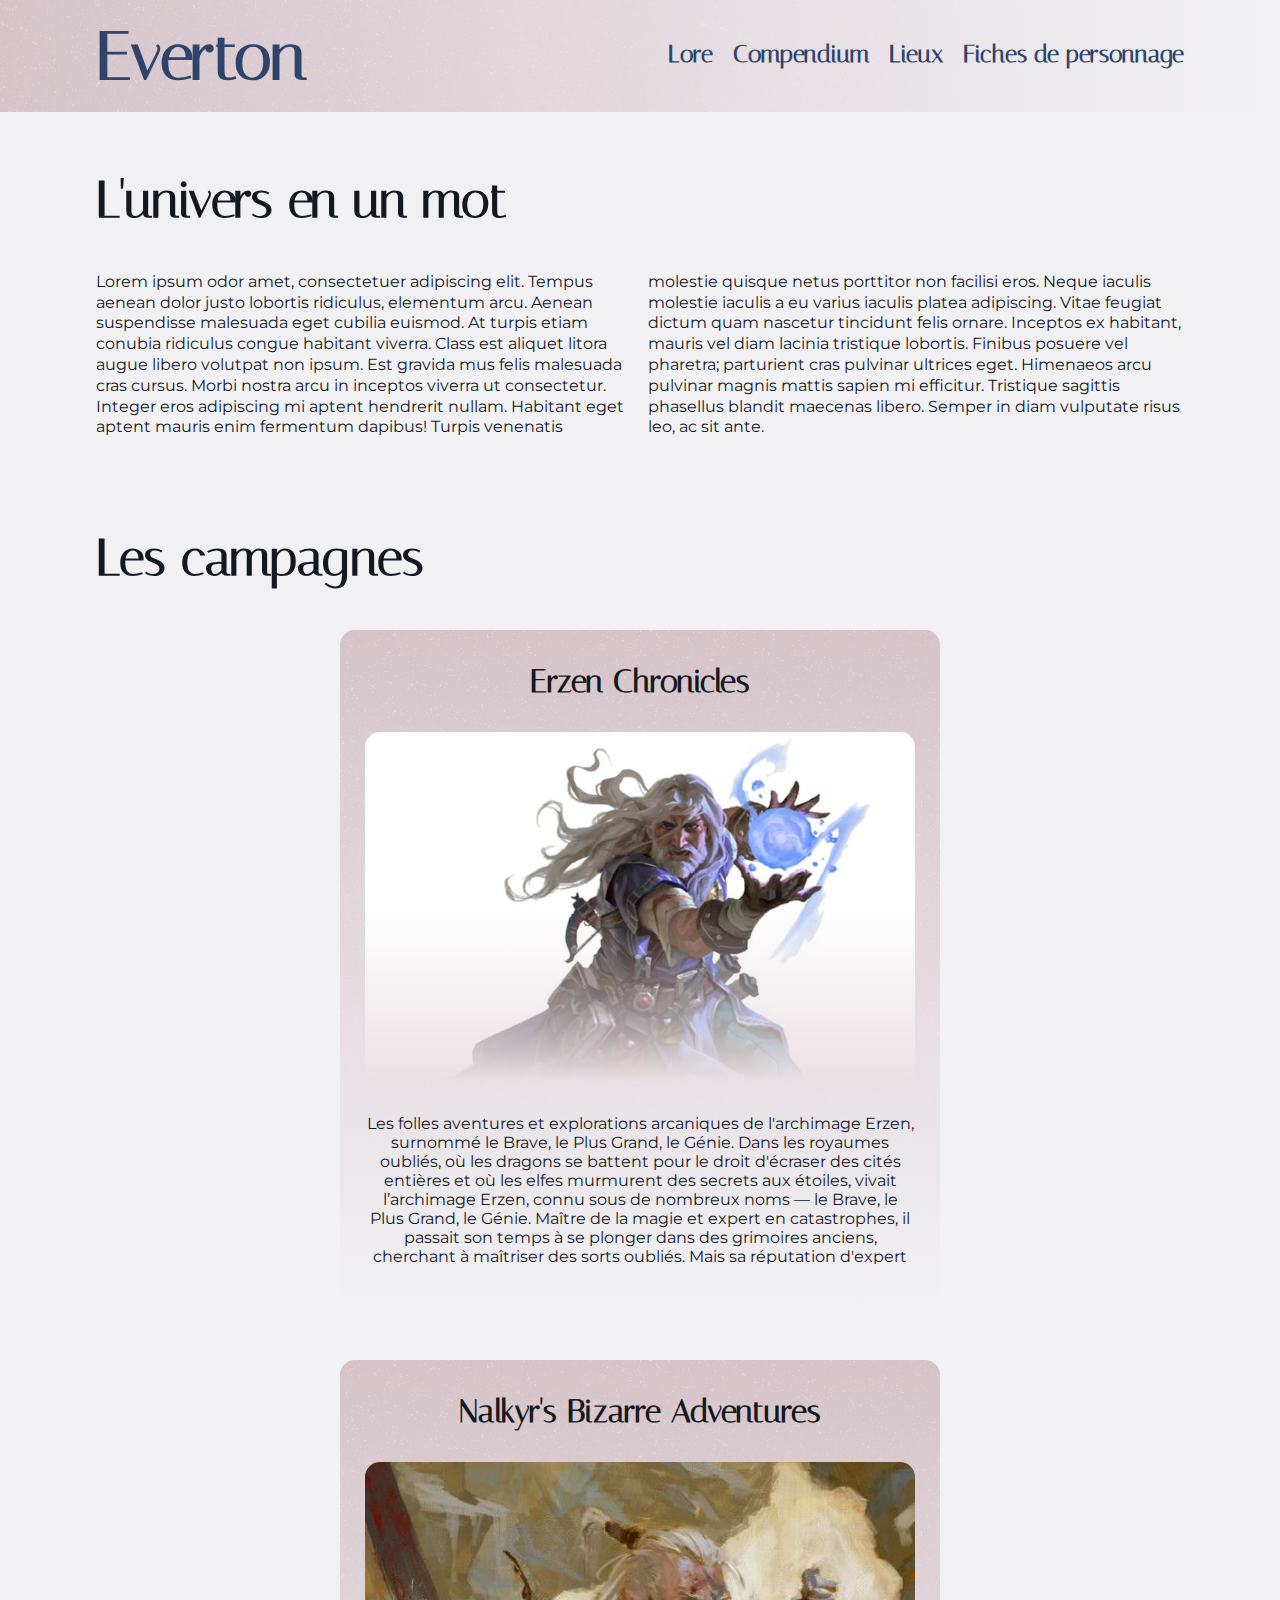
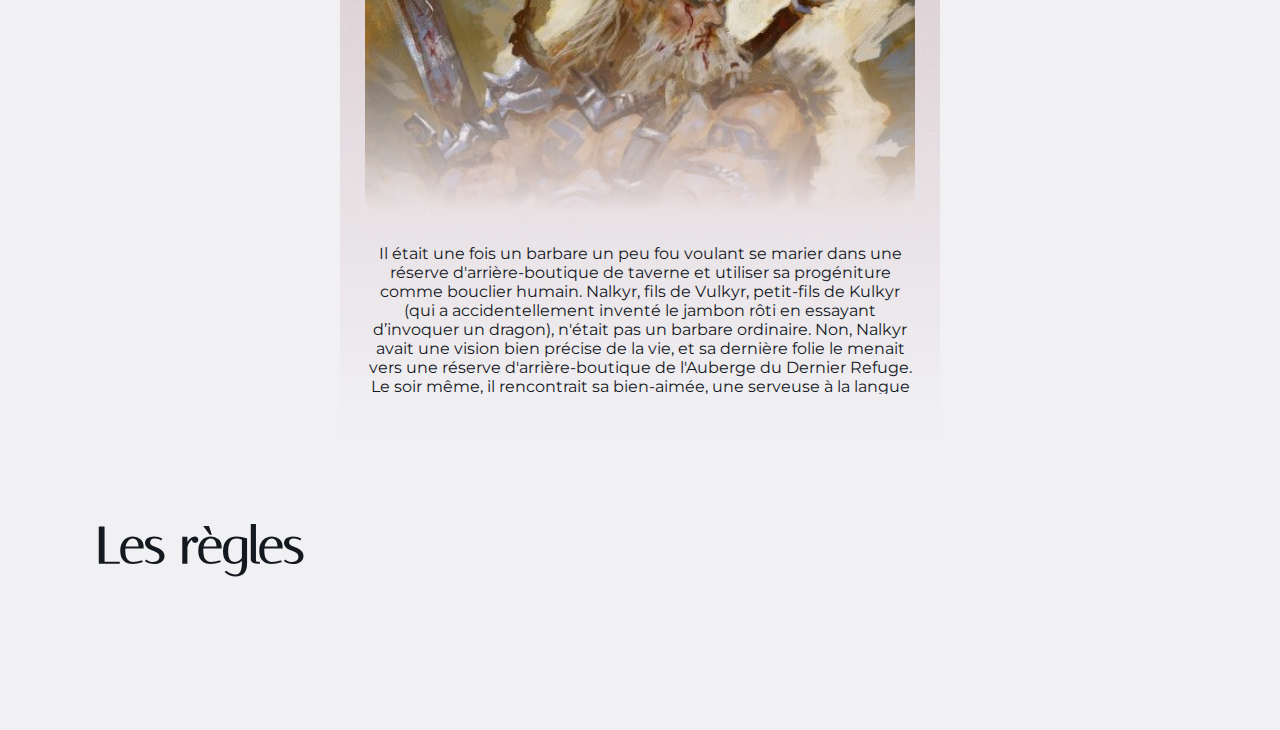
<file: index.html>
<!-- HOMEPAGE -->
<!DOCTYPE html>
<html lang="en">

<head>
    <meta charset="UTF-8">
    <meta name="viewport" content="width=device-width, initial-scale=1.0">
    <title>Everton</title>
    <link rel="stylesheet" href="global.css">
</head>

<body>
    <header>
        <h1><a href="index.html">Everton</a></h1>
        <ul>
            <a href="lore.html">
                <li>Lore</li>
            </a>
            <a href="compendium.html">
                <li>Compendium</li>
            </a>
            <a href="locations.html">
                <li>Lieux</li>
            </a>
            <a href="characters.html">
                <li>Fiches de personnage</li>
            </a>
        </ul>
    </header>
    <section id="universe-home">
        <h2>L'univers en un mot</h2>
        <p>Lorem ipsum odor amet, consectetuer adipiscing elit. Tempus aenean dolor justo lobortis ridiculus, elementum
            arcu. Aenean suspendisse malesuada eget cubilia euismod. At turpis etiam conubia ridiculus congue habitant
            viverra. Class est aliquet litora augue libero volutpat non ipsum. Est gravida mus felis malesuada cras
            cursus. Morbi nostra arcu in inceptos viverra ut consectetur. Integer eros adipiscing mi aptent hendrerit
            nullam.

            Habitant eget aptent mauris enim fermentum dapibus! Turpis venenatis molestie quisque netus porttitor non
            facilisi eros. Neque iaculis molestie iaculis a eu varius iaculis platea adipiscing. Vitae feugiat dictum
            quam nascetur tincidunt felis ornare. Inceptos ex habitant, mauris vel diam lacinia tristique lobortis.
            Finibus posuere vel pharetra; parturient cras pulvinar ultrices eget. Himenaeos arcu pulvinar magnis mattis
            sapien mi efficitur. Tristique sagittis phasellus blandit maecenas libero. Semper in diam vulputate risus
            leo, ac sit ante.</p>
    </section>
    <section id="campaigns-home">
        <h2>Les campagnes</h2>
        <!-- Populate with campaigns database later on -->
        <div class="card-container">
            <div class="card">
                <p class="card-title">Erzen Chronicles</p>
                <div class="card-img">
                    <img class="card-img" src="images/Erzen.jpg" alt="Erzen Chronicles">
                </div>
                <p class="card-description">Les folles aventures et explorations arcaniques de l'archimage Erzen,
                    surnommé le Brave, le Plus Grand, le Génie.

                    Dans les royaumes oubliés, où les dragons se battent pour le droit d'écraser des cités entières et
                    où les elfes murmurent des secrets aux étoiles, vivait l’archimage Erzen, connu sous de nombreux
                    noms — le Brave, le Plus Grand, le Génie. Maître de la magie et expert en catastrophes, il passait
                    son temps à se plonger dans des grimoires anciens, cherchant à maîtriser des sorts oubliés. Mais sa
                    réputation d'expert était souvent éclipsée par ses mésaventures rocambolesques. Un jour, en tentant
                    d'invoquer un élémentaire de feu pour organiser une fête, il transforma sans le vouloir son chat en
                    une créature flammeux qui, par malheur, se mit à dévorer ses parchemins les plus précieux. Lors
                    d’une de ses plus fameuses explorations, Erzen décida de traverser les dimensions pour récupérer
                    l’Anneau de l'Infinie Folie, mais se retrouva à la place dans une dimension peuplée de trolls en
                    tutu dansants. Malgré ses échecs légendaires, il continuait à se pavaner dans ses robes
                    flamboyantes, persuadé que rien ne pouvait entraver son chemin vers la grandeur. "Il est impossible
                    de résister au charme d’un Erzen l’Éclatant !", clama-t-il un soir, tout en volant à travers la
                    taverne de l'Auberge de la Lune Écarlate, provoquant une pluie de chopes en bois sur les malheureux
                    clients en contrebas.</p>
            </div>
            <div class="card">
                <p class="card-title">Nalkyr's Bizarre Adventures</p>
                <div class="card-img">
                    <img class="card-img" src="images/Nalkyr.jpg" alt="Nalkyr's Bizarre Adventures">
                </div>
                <p class="card-description">Il était une fois un barbare un peu fou voulant se marier dans une réserve
                    d'arrière-boutique de taverne et utiliser sa progéniture comme bouclier humain.

                    Nalkyr, fils de Vulkyr, petit-fils de Kulkyr (qui a accidentellement inventé le jambon rôti en
                    essayant d’invoquer un dragon), n'était pas un barbare ordinaire. Non, Nalkyr avait une vision bien
                    précise de la vie, et sa dernière folie le menait vers une réserve d'arrière-boutique de l'Auberge
                    du Dernier Refuge. Le soir même, il rencontrait sa bien-aimée, une serveuse à la langue acérée et au
                    sourire éclatant, qui lui avait volé le cœur après seulement un tankard de bière. Dans un moment
                    d'inspiration abracadabrantesque, il décida de se marier là, entouré des fûts de bière et des restes
                    de banquet. "Rien de plus robuste qu’un crâne de Nalkyr", disait-il en plaisantant, tout en
                    convainquant ses amis de l’aider à construire un autel en bois de chêne, agrémenté de morceaux de
                    viande séchée comme décoration. Ses aventures prenaient un tournant comique lorsqu’il s'imaginait un
                    futur où ses enfants seraient entraînés à défendre le clan, en servant de boucliers humains contre
                    les trolls (ou, du moins, c'était son plan). Bien sûr, il ne manquait pas d’incidents, comme la fois
                    où il s’est déguisé en barde pour essayer de gagner le cœur de sa douce, mais qui s’est terminé par
                    un concert désastreux au milieu de la taverne, faisant fuir tous les clients, sauf elle. Nalkyr
                    était convaincu que l’amour et l'aventure étaient les véritables ingrédients d’une vie bien remplie,
                    même si ses idées faisaient souvent rire aux éclats ceux qui avaient le malheur d'être dans les
                    parages.</p>
            </div>
        </div>
    </section>
    <section id="rules-home">
        <h2>Les règles</h2>
    </section>
</body>

</html>
</file>
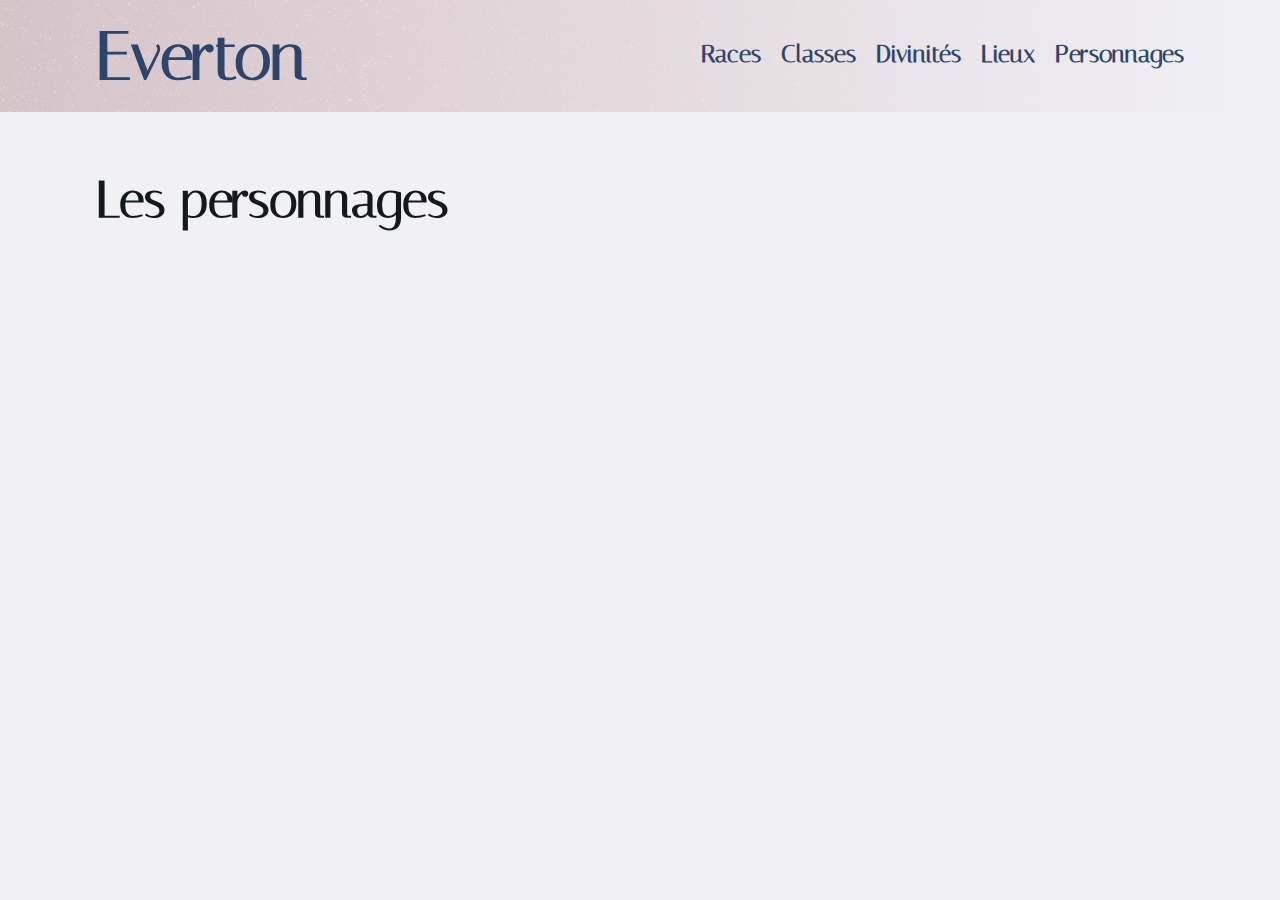
<file: characters.html>
<!-- CARDLIST OF CHARACTERS -->
<!DOCTYPE html>
<html lang="en">

<head>
    <meta charset="UTF-8">
    <meta name="viewport" content="width=device-width, initial-scale=1.0">
    <title>Everton - Personnages</title>
    <link rel="stylesheet" href="global.css">
</head>

<body>
    <header>
        <h1><a href="index.html">Everton</a></h1>
        <ul>
            <a href="races.html">
                <li>Races</li>
            </a>
            <a href="classes.html">
                <li>Classes</li>
            </a>
            <a href="divinities.html">
                <li>Divinités</li>
            </a>
            <a href="locations.html">
                <li>Lieux</li>
            </a>
            <a href="characters.html">
                <li>Personnages</li>
            </a>
        </ul>
    </header>
    <section>
        <h2>Les personnages</h2>
        <div class="card-container">
            <div class="card"></div>
        </div>

    </section>
</body>

</html>
</file>
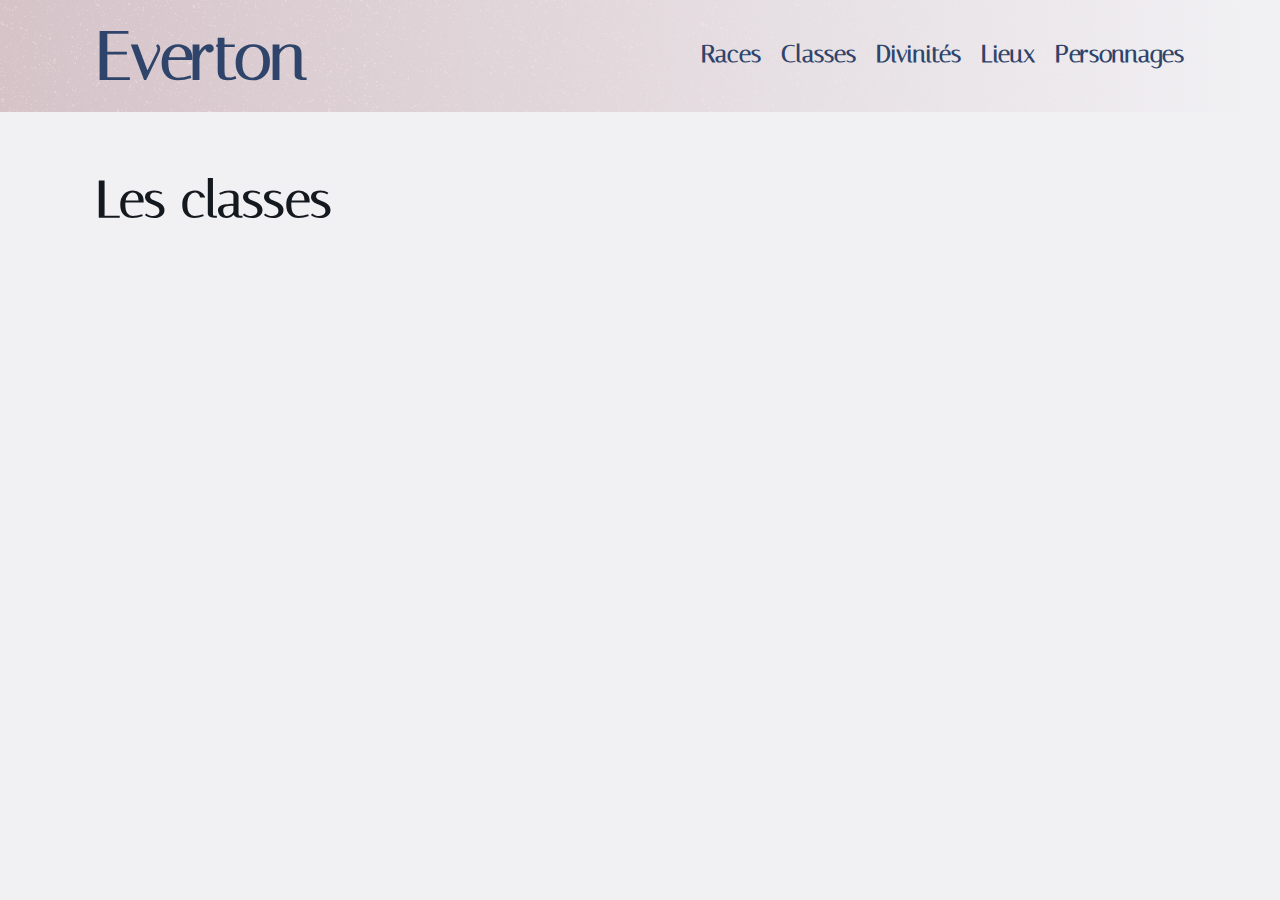
<file: classes.html>
<!-- CARDLIST OF CHARACTERS -->
<!DOCTYPE html>
<html lang="en">

<head>
    <meta charset="UTF-8">
    <meta name="viewport" content="width=device-width, initial-scale=1.0">
    <title>Everton - Classes</title>
    <link rel="stylesheet" href="global.css">
    <script src="scripts/fillCardsContentsClasses.js"></script>
</head>

<body>
    <header>
        <h1><a href="index.html">Everton</a></h1>
        <ul>
            <a href="races.html">
                <li>Races</li>
            </a>
            <a href="classes.html">
                <li>Classes</li>
            </a>
            <a href="divinities.html">
                <li>Divinités</li>
            </a>
            <a href="locations.html">
                <li>Lieux</li>
            </a>
            <a href="characters.html">
                <li>Personnages</li>
            </a>
        </ul>
    </header>
    <section>
        <h2>Les classes</h2>
        <div class="card-container">
            <!-- Classes would be generated here from fetched data -->
            <!-- put a loading here -->
    </section>
</body>

</html>
</file>
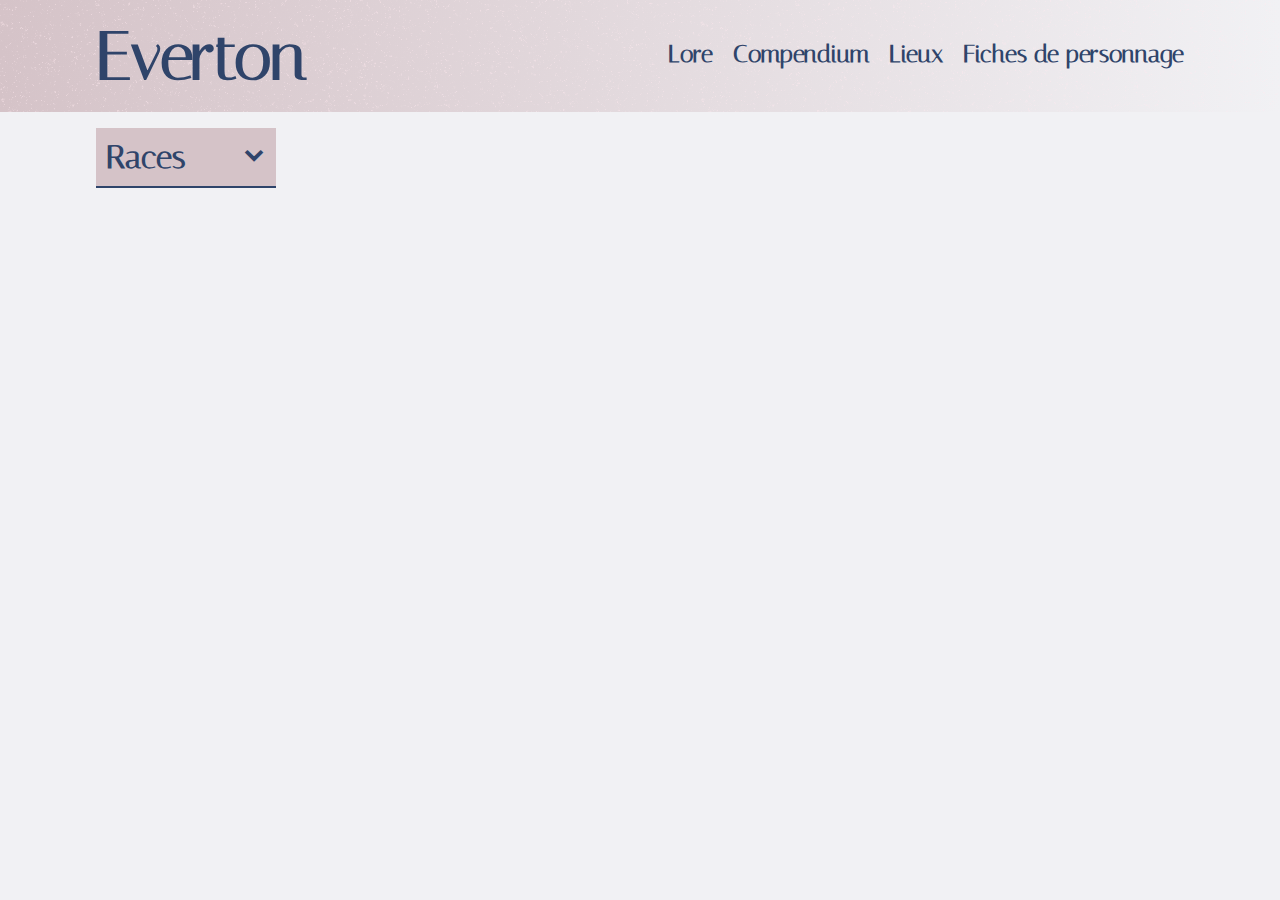
<file: compendium.html>
<!-- CARDLIST OF CHARACTERS -->
<!DOCTYPE html>
<html lang="en">

<head>
    <meta charset="UTF-8">
    <meta name="viewport" content="width=device-width, initial-scale=1.0">
    <title>Everton - Compendium</title>
    <link rel="stylesheet" href="global.css">
    <script src="scripts/compendium.js"></script>
</head>

<body>
    <header>
        <h1><a href="index.html">Everton</a></h1>
        <ul>
            <a href="lore.html">
                <li>Lore</li>
            </a>
            <a href="compendium.html">
                <li>Compendium</li>
            </a>
            <a href="locations.html">
                <li>Lieux</li>
            </a>
            <a href="characters.html">
                <li>Fiches de personnage</li>
            </a>
        </ul>
    </header>
    <section>
        <div class="custom-dropdown">
            <div id="categoryDropdown" class="dropdown-title">Races</div>
            <ul class="dropdown-options">
                <li data-value="races">Races</li>
                <li data-value="sorts">Sorts</li>
                <li data-value="bestiaire">Bestiaire</li>
                <li data-value="classes">Classes</li>
            </ul>
        </div>

        <div class="card-container">
            <div class="card"></div>
        </div>
    </section>
</body>

</html>
</file>
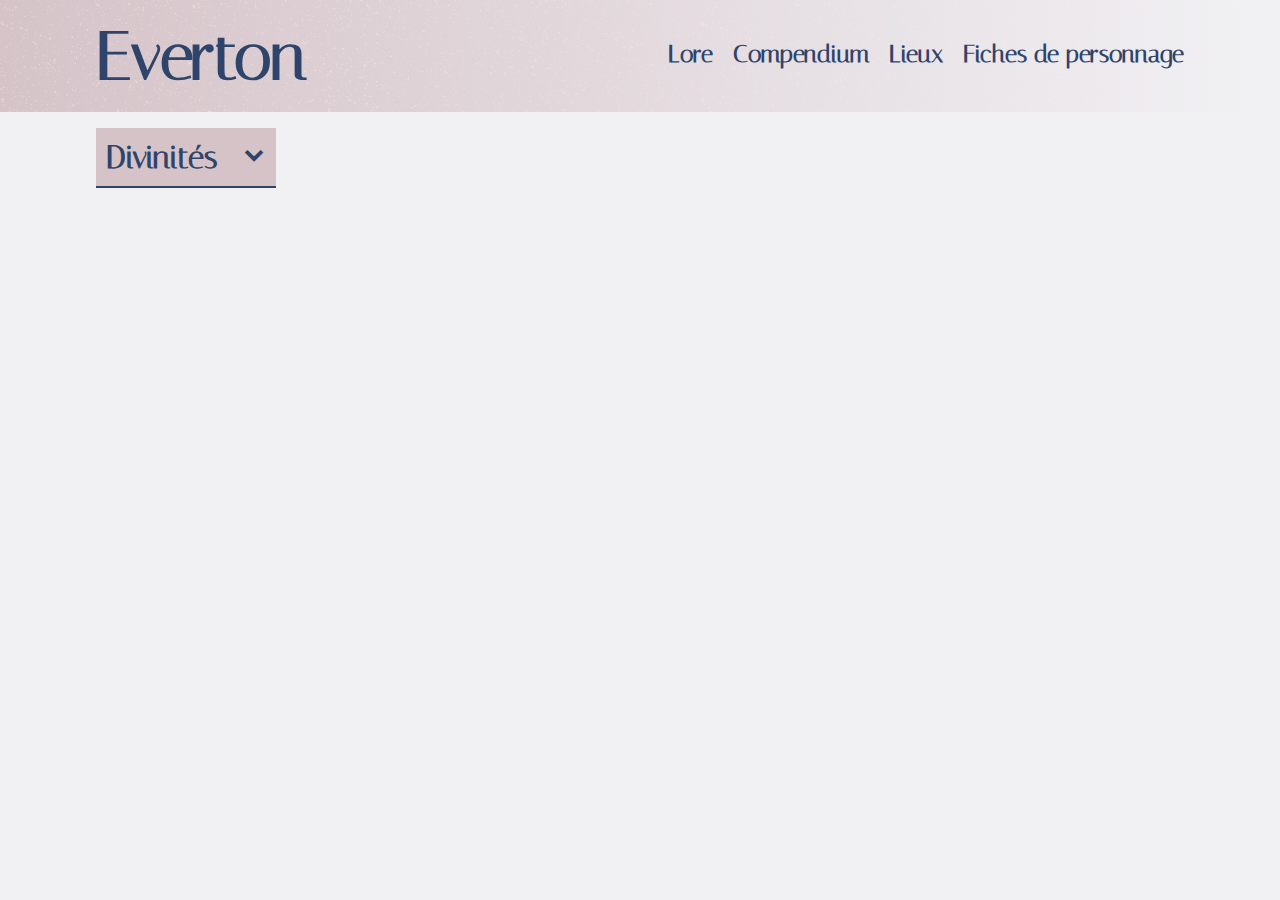
<file: lore.html>
<!-- CARDLIST OF CHARACTERS -->
<!DOCTYPE html>
<html lang="en">

<head>
    <meta charset="UTF-8">
    <meta name="viewport" content="width=device-width, initial-scale=1.0">
    <title>Everton - Lore</title>
    <link rel="stylesheet" href="global.css">
    <script src="scripts/lore.js"></script>
</head>

<body>
    <header>
        <h1><a href="index.html">Everton</a></h1>
        <ul>
            <a href="lore.html">
                <li>Lore</li>
            </a>
            <a href="compendium.html">
                <li>Compendium</li>
            </a>
            <a href="locations.html">
                <li>Lieux</li>
            </a>
            <a href="characters.html">
                <li>Fiches de personnage</li>
            </a>
        </ul>
    </header>
    <section>
        <div class="custom-dropdown">
            <div id="categoryDropdown" class="dropdown-title">Divinités</div>
            <ul class="dropdown-options">
                <li data-value="divinities">Divinités</li>
                <li data-value="factions">Factions</li>
                <li data-value="legends">Légendes</li>
            </ul>
        </div>
        <div class="card-container">
            <div class="card"></div>
        </div>

    </section>
</body>

</html>
</file>
<file: global.css>
@import url("https://fonts.googleapis.com/css?family=Italiana:700|Italiana:400");
@import url("https://fonts.googleapis.com/css2?family=Montserrat:ital,wght@0,100..900;1,100..900&display=swap");
@font-face {
  font-family: "RemixIcon";
  src: url("fonts/remixicon.woff");
}
:root {
  --text-50: rgb(10, 12, 15);
  --text-100: rgb(20, 24, 31);
  --text-200: rgb(41, 48, 61);
  --text-300: rgb(61, 71, 92);
  --text-400: rgb(82, 95, 122);
  --text-500: rgb(102, 119, 153);
  --text-600: rgb(133, 146, 173);
  --text-700: rgb(163, 173, 194);
  --text-800: rgb(194, 201, 214);
  --text-900: rgb(224, 228, 235);
  --text-950: rgb(240, 241, 245);
  --background-50: rgb(11, 11, 14);
  --background-100: rgb(22, 22, 29);
  --background-200: rgb(44, 44, 58);
  --background-300: rgb(67, 67, 86);
  --background-400: rgb(89, 89, 115);
  --background-500: rgb(111, 111, 144);
  --background-600: rgb(140, 140, 166);
  --background-700: rgb(169, 169, 188);
  --background-800: rgb(197, 197, 211);
  --background-900: rgb(226, 226, 233);
  --background-950: rgb(241, 241, 244);
  --primary-50: rgb(8, 11, 18);
  --primary-100: rgb(16, 23, 35);
  --primary-200: rgb(32, 45, 70);
  --primary-300: rgb(47, 68, 106);
  --primary-400: rgb(63, 90, 141);
  --primary-500: rgb(79, 113, 176);
  --primary-600: rgb(114, 141, 192);
  --primary-700: rgb(149, 170, 208);
  --primary-800: rgb(185, 198, 223);
  --primary-900: rgb(220, 227, 239);
  --primary-950: rgb(237, 241, 247);
  --secondary-50: rgb(15, 10, 12);
  --secondary-100: rgb(30, 21, 24);
  --secondary-200: rgb(60, 42, 47);
  --secondary-300: rgb(90, 63, 71);
  --secondary-400: rgb(120, 84, 95);
  --secondary-500: rgb(150, 105, 118);
  --secondary-600: rgb(171, 135, 146);
  --secondary-700: rgb(192, 165, 173);
  --secondary-800: rgb(213, 195, 200);
  --secondary-900: rgb(234, 225, 228);
  --secondary-950: rgb(245, 240, 241);
  --accent-50: rgb(15, 12, 10);
  --accent-100: rgb(30, 25, 21);
  --accent-200: rgb(60, 50, 42);
  --accent-300: rgb(90, 75, 63);
  --accent-400: rgb(120, 100, 84);
  --accent-500: rgb(150, 124, 105);
  --accent-600: rgb(171, 151, 135);
  --accent-700: rgb(192, 177, 165);
  --accent-800: rgb(213, 203, 195);
  --accent-900: rgb(234, 229, 225);
  --accent-950: rgb(245, 242, 240);
}

body {
  font-family: "Montserrat";
  font-weight: 400;
  color: var(--text-100);
  background-color: var(--background-950);
  margin: 0;
  padding: 0;
  padding-bottom: 6em;
}

h1,
h2,
h3,
h4,
h5 {
  font-family: "Italiana";
  font-weight: 700;
}

html {
  font-size: 100%;
}

/* 16px */
h1 {
  font-size: 4.21rem;
  /* 67.36px */
}

h2 {
  font-size: 3.158rem;
  /* 50.56px */
}

h3 {
  font-size: 2.369rem;
  /* 37.92px */
}

h4 {
  font-size: 1.777rem;
  /* 28.48px */
}

h5 {
  font-size: 1.333rem;
  /* 21.28px */
}

small {
  font-size: 0.75rem;
  /* 12px */
}

header {
  background: url(images/noise1.svg), linear-gradient(270deg, var(--background-950), var(--secondary-800));
  display: flex;
  height: 80px;
  color: var(--primary-300);
  justify-content: space-between;
  padding: 1em 6em;
  -webkit-user-select: none;
     -moz-user-select: none;
          user-select: none;
  font-family: "Italiana";
}
header h1 {
  margin: 0;
}
header h1 a {
  color: inherit;
  text-decoration: none;
}
header h1 a:visited {
  color: inherit;
}
header ul {
  list-style: none;
  display: flex;
  gap: 20px;
  font-size: 1.5em;
  font-weight: 700;
}
header ul a {
  text-decoration: none;
  color: inherit;
  -webkit-user-select: none;
     -moz-user-select: none;
          user-select: none;
  position: relative;
}
header ul a:visited {
  color: inherit;
}
header ul a:before {
  content: "";
  position: absolute;
  left: 50%;
  bottom: -2px;
  transform: translateX(-50%) scaleX(0);
  transform-origin: 50% 50%;
  width: 100%;
  height: 2px;
  background-color: var(--primary-300);
  transition: 0.5s;
}
header ul a:hover:before {
  transform: translateX(-50%) scaleX(1);
}

section {
  padding: 1em 6em;
}

#universe-home p {
  -moz-columns: 2;
       columns: 2;
  line-height: 130%;
}

.card-container {
  display: flex;
  justify-content: space-evenly;
  align-items: center;
  gap: 80px;
  flex-wrap: wrap;
}
.card-container .card {
  background: url(images/noise1.svg) no-repeat center/cover, linear-gradient(var(--accent-900) 0%, var(--secondary-900) 28%);
  border-radius: 15px;
  width: 600px;
  display: flex;
  flex-direction: column;
  align-items: center;
}
.card-container .card .card-img {
  width: 550px;
  height: 350px;
  position: relative;
  border-radius: 15px;
}
.card-container .card .card-img:after {
  content: "";
  position: absolute;
  bottom: 0;
  left: 0;
  right: 0;
  height: 50%;
  background: linear-gradient(to top, var(--secondary-900), transparent);
  pointer-events: none;
}
.card-container .card .card-img img {
  width: 100%;
  height: 100%;
  -o-object-fit: cover;
     object-fit: cover;
  -o-object-position: 50% 10%;
     object-position: 50% 10%;
}
.card-container .card .card-title {
  font-size: 2em;
  font-weight: 700;
  font-family: "Italiana";
}
.card-container .card .card-description {
  padding-top: 1em;
  font-size: 1em;
  width: 550px;
  overflow: scroll;
  text-overflow: ellipsis;
  text-align: center;
}

#campaigns-home .card-container {
  display: flex;
  justify-content: space-evenly;
  flex-wrap: wrap;
  row-gap: 48px;
  -moz-column-gap: 0;
       column-gap: 0;
}
#campaigns-home .card {
  height: 650px;
  padding-bottom: 2em;
  background: url(images/noise1.svg) no-repeat center/cover, linear-gradient(0deg, var(--background-950), var(--secondary-800));
}
#campaigns-home .card .card-description {
  max-height: 360px;
}

.custom-dropdown {
  -webkit-user-select: none;
     -moz-user-select: none;
          user-select: none;
  margin-bottom: 1em;
  position: relative;
  display: inline-block;
  position: relative;
  z-index: 10;
  cursor: pointer;
  font-size: 16px;
  background: none;
  font-family: "Italiana";
  font-size: 2em;
  font-weight: 700;
  color: var(--primary-300);
  width: 180px;
  border-radius: 0;
  outline: none;
  border: none;
  border-bottom: var(--primary-300) 2px solid;
  background-color: var(--secondary-800);
}
.custom-dropdown .dropdown-title {
  padding: 10px;
  position: relative;
}
.custom-dropdown .dropdown-title:after {
  content: "\ea4e";
  font-family: "RemixIcon";
  fill: var(--primary-300);
  position: absolute;
  top: 12px;
  right: 6px;
}
.custom-dropdown .dropdown-options {
  display: none;
  /* Initially hidden */
  position: absolute;
  background: url(images/noise1.svg) no-repeat center/cover, linear-gradient(0deg, var(--background-950), var(--secondary-800));
  border: 1px solid #ccc;
  list-style: none;
  padding: 0;
  margin: 0;
  width: 100%;
}
.custom-dropdown .dropdown-options li {
  padding: 10px;
  border-bottom: 1px solid #ccc;
  color: #333;
}
.custom-dropdown .dropdown-options li:last-child {
  border-bottom: none;
}
.custom-dropdown .dropdown-options li:hover {
  background-color: #f0f0f0;
}

#map {
  width: 100%;
  height: 600px;
  background-color: rgba(127, 179, 192, 0.4);
}/*# sourceMappingURL=global.css.map */
</file>
